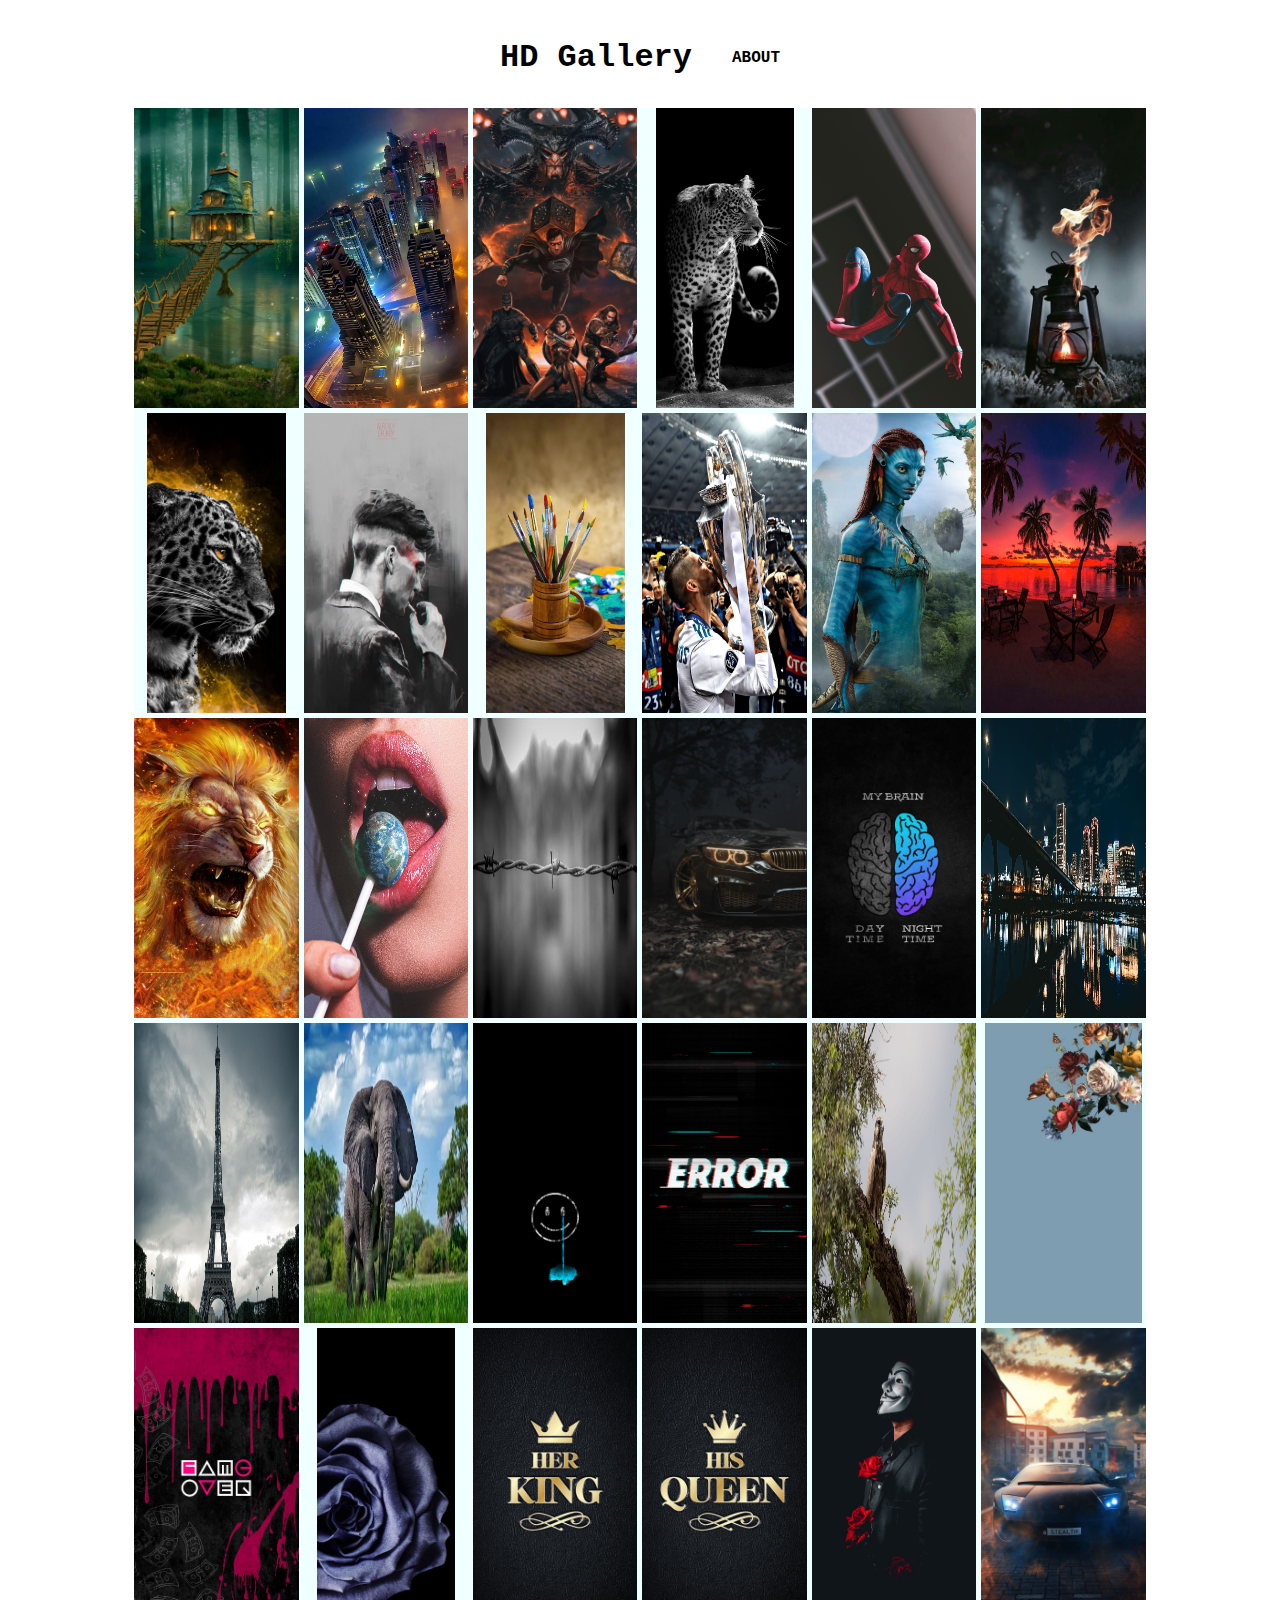
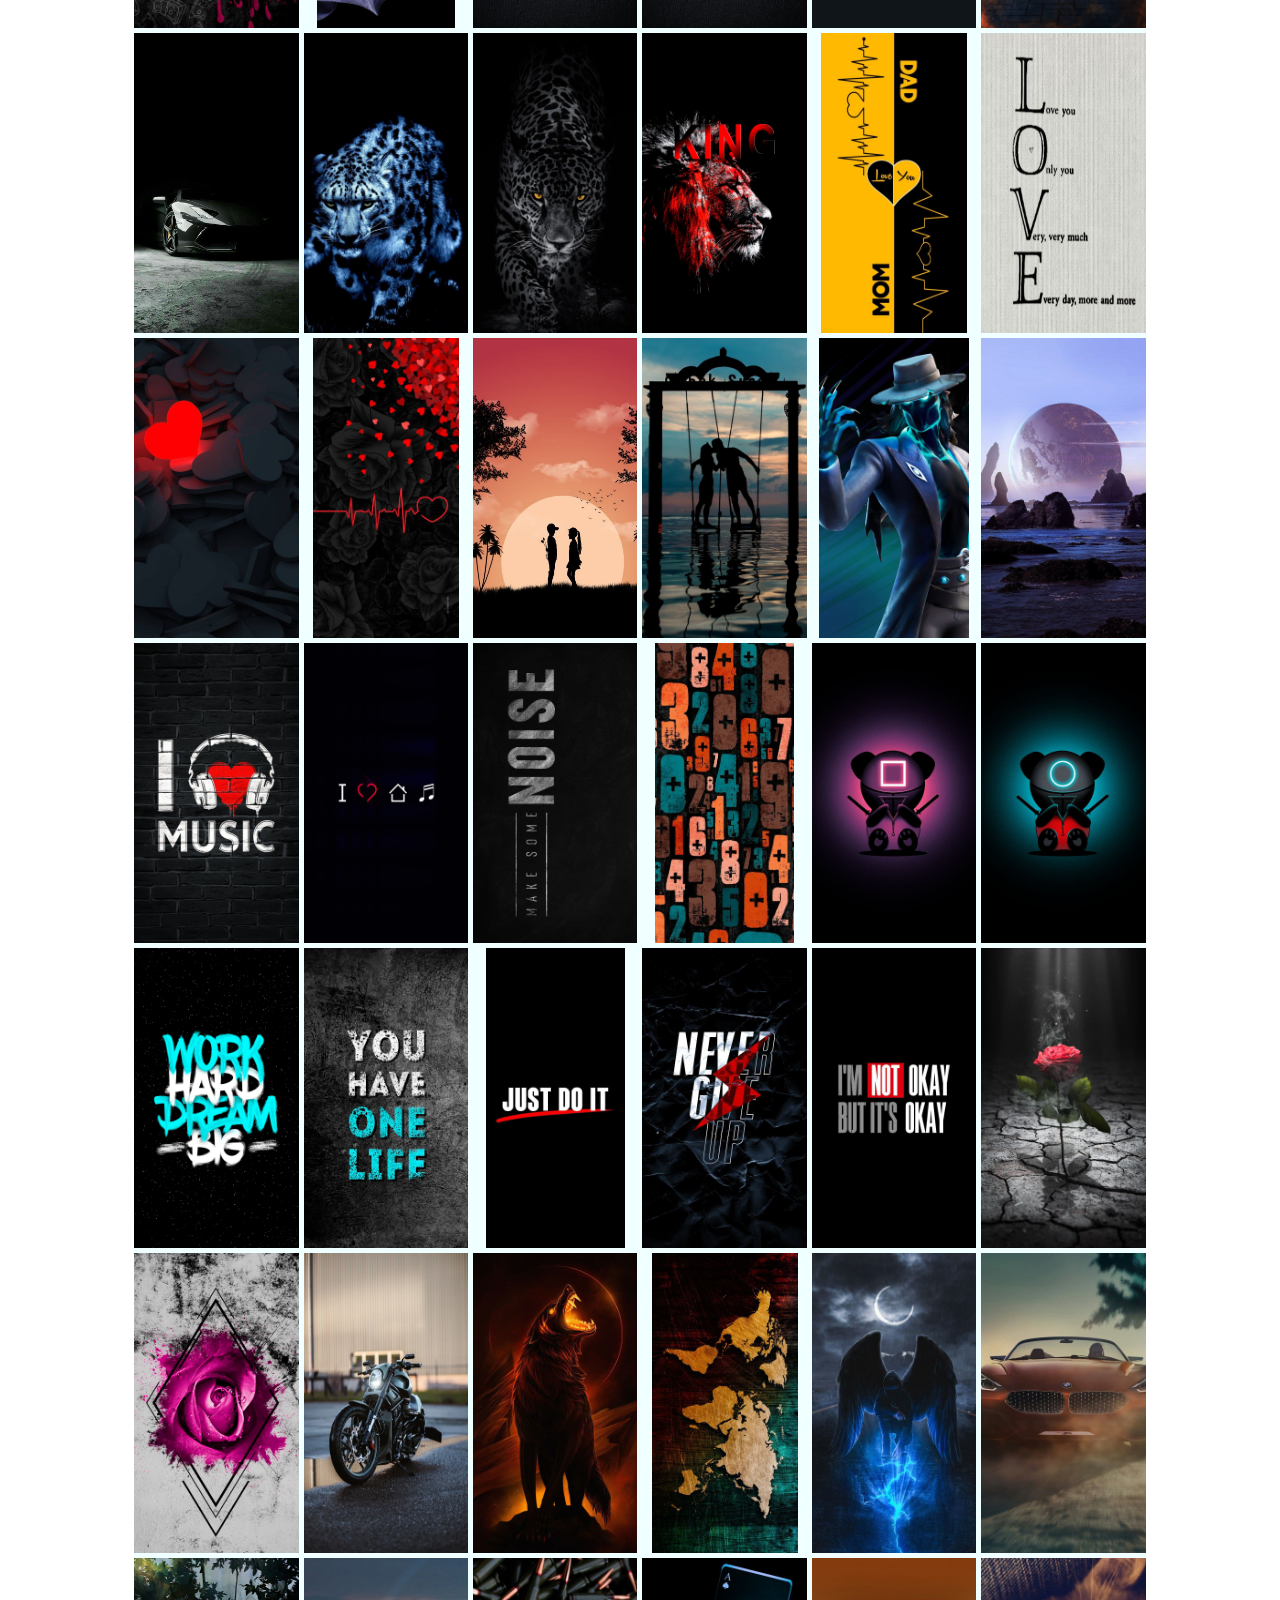
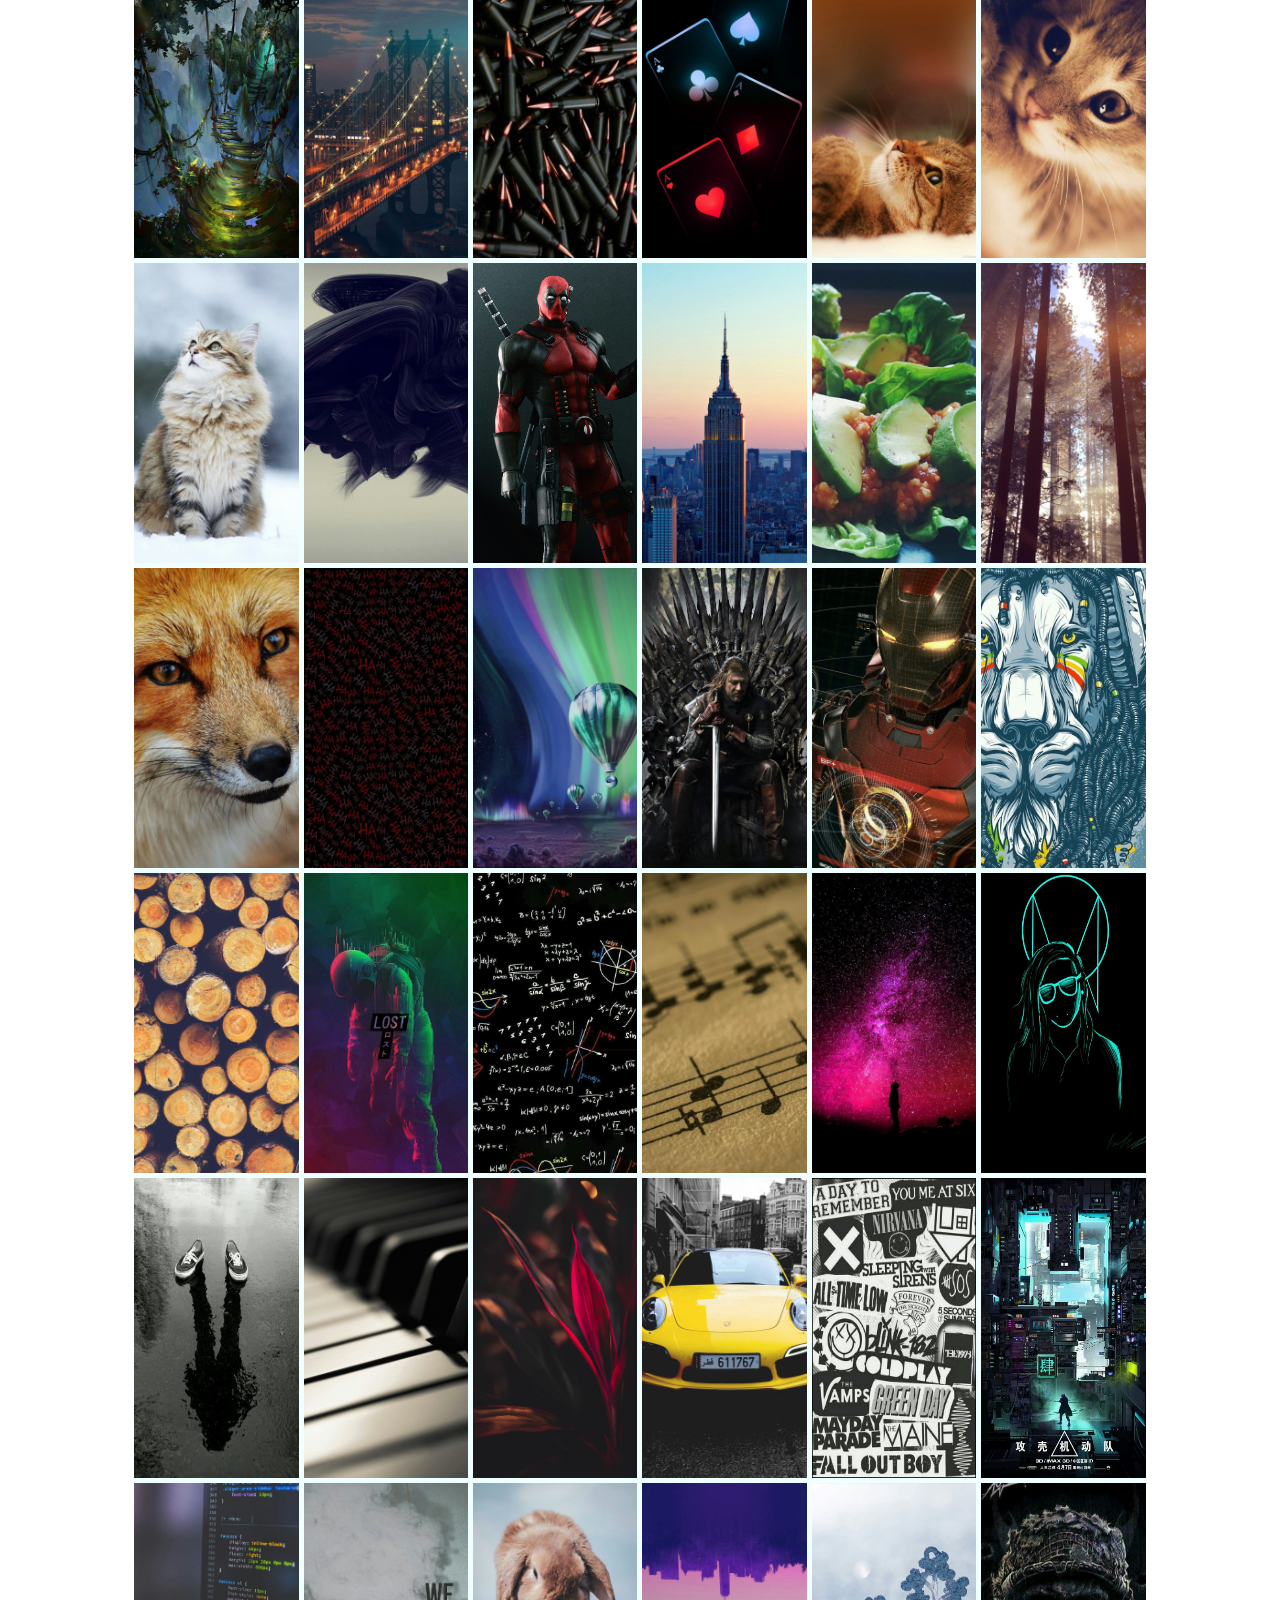
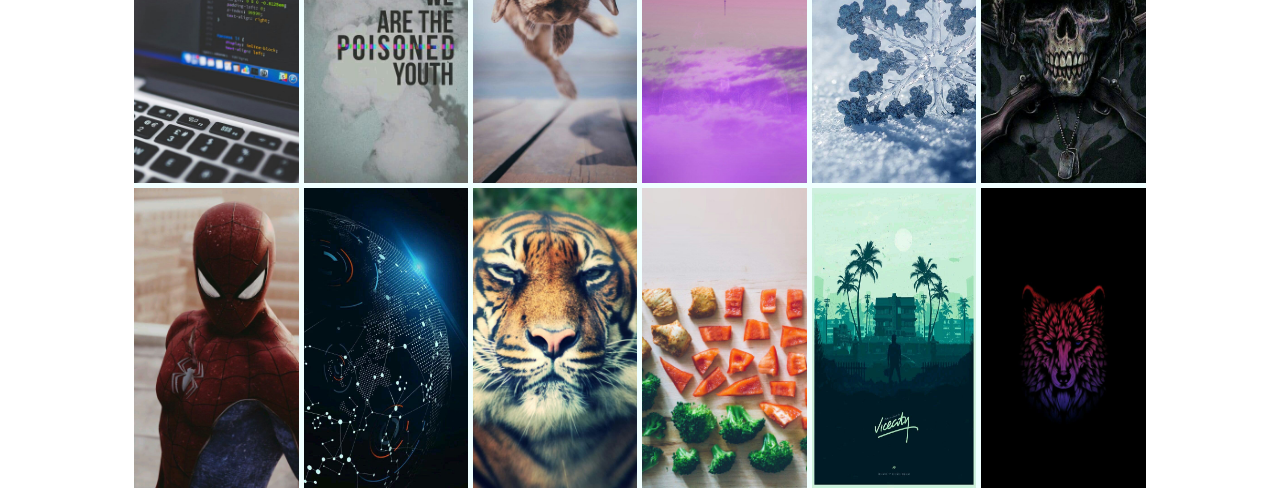
<file: index.html>
<!DOCTYPE html>
<html lang="en">
<head>
    <meta charset="UTF-8">
    <meta http-equiv="X-UA-Compatible" content="IE=edge">
    <meta name="viewport" content="width=device-width, initial-scale=1.0">
    <title>HD Gallery</title>
    <link rel="stylesheet" href="CSS/style.css">
    <link rel="shortcut icon" href="icons/logo hdgallery.png" type="image/x-icon">
    <script async src="main.js"></script>
    <script async src="https://pagead2.googlesyndication.com/pagead/js/adsbygoogle.js?client=ca-pub-2201374715641034"
     crossorigin="anonymous"></script>
    
</head>
<body>
    <header>
        <nav>
            <h1>HD Gallery</h1>
            <ul class="navbar">
                <li class="nav-item"><a href="about.html">About</a></li>
                <!--<li class="nav-item"><a href="#" title="change theme"><img src="https://img.icons8.com/external-prettycons-solid-prettycons/20/000000/external-moon-astrology-and-symbology-prettycons-solid-prettycons.png"/></a></li>-->
            </ul>
        </nav>
    </header>
    <main>
        <div class="container">
            <img class="image" src="images/bridge.jpg" alt="Bridge">
            <img class="image" src="images/city.jpg" alt="City">
            <img class="image" src="images/DC Legends.jpg" alt="DC Legends">
            <img class="image" src="images/leopard.jpg" alt="Leopard">
            <img class="image" src="images/Spiderman.jpg" alt="Spiderman">
            <img class="image" src="images/lantern.jpg" alt="Lantern">
            <img class="image" src="images/Leopard2.jpg" alt="Leopard">
            <img class="image" src="images/Shelby.jpg" alt="Shelby">
            <img class="image" src="images/paintbrushes.jpg" alt="Paint Brushes">
            <img class="image" src="images/Ramos.jpg" alt="Sergio Ramos">
            <img class="image" src="images/avatar.jpg" alt="Avatar">
            <img class="image" src="images/beachfront.jpg" alt="beachfront">
            <img class="image" src="images/Lion.jpg" alt="Lion">
            <img class="image" src="images/lollipop.jpg" alt="Lollipop">
            <img class="image" src="images/BarbedWire.jpg" alt="Barbed Wire">
            <img class="image" src="images/BMW.jpg" alt="BMW">
            <img class="image" src="images/Brain.jpg" alt=" My Brain">
            <img class="image" src="images/City2.jpg" alt="City 2">
            <img class="image" src="images/Eiffel tower.jpg" alt="Eiffel Tower">
            <img class="image" src="images/Elephant.jpg" alt="Elephant">
            <img class="image" src="images/emoji.jpg" alt="Emoji">
            <img class="image" src="images/Error.jpg" alt="Error">
            <img class="image" src="images/Falcon.jpg" alt="Falcon">
            <img class="image" src="images/Flowers.jpg" alt="Flowers">
            <img class="image" src="images/Gameover.jpg" alt="Gameover">
            <img class="image" src="images/Grayscale rose.jpg" alt="GrayScale Rose">
            <img class="image" src="images/HerKing.jpg" alt="Her King">
            <img class="image" src="images/HisQueen.jpg" alt="His Queen">
            <img class="image" src="images/JokerLove.jpg" alt="Joker Love">
            <img class="image" src="images/Lamboghini.jpg" alt="Lamboghini">
            <img class="image" src="images/Lamboghini2.jpg" alt="Lamboghini">
            <img class="image" src="images/Leopard3.jpg" alt=" Leopard">
            <img class="image" src="images/Leopard4.jpg" alt="Leopard">
            <img class="image" src="images/Lion2.jpg" alt="Lion">
            <img class="image" src="images/Love.jpg" alt="Love Image">
            <img class="image" src="images/Love2.jpg" alt="Love Image">
            <img class="image" src="images/Love3.jpg" alt="Love Image">
            <img class="image" src="images/Love4.jpg" alt="Love Image">
            <img class="image" src="images/Lovescene1.jpg" alt="Love Scene">
            <img class="image" src="images/Lovescene2.jpg" alt="Love Scene">
            <img class="image" src="images/MJ.jpg" alt="Micheal Jackson">
            <img class="image" src="images/Moon.jpg" alt="Moon">
            <img class="image" src="images/MusicLove.jpg" alt="Music Love">
            <img class="image" src="images/Musiclove2.jpg" alt="Music Love">
            <img class="image" src="images/Noise.jpg" alt="Noise">
            <img class="image" src="images/Numbers.jpg" alt="Numbers">
            <img class="image" src="images/Panda1.jpg" alt="Panda">
            <img class="image" src="images/Panda2.jpg" alt="Panda">
            <img class="image" src="images/Quote1.jpg" alt="Quote">
            <img class="image" src="images/Quote2.jpg" alt="Quote">
            <img class="image" src="images/Quote3.jpg" alt="Quote">
            <img class="image" src="images/Quote4.jpg" alt="Quote">
            <img class="image" src="images/Quote5.jpg" alt="Quote">
            <img class="image" src="images/Rose.jpg" alt="Rose">
            <img class="image" src="images/roseart.jpg" alt="Rose">
            <img class="image" src="images/Sport Bike.jpg" alt="MotorCycle">
            <img class="image" src="images/wolf.jpg" alt="Wolf">
            <img class="image" src="images/World map.jpg" alt="World Map">
            <img class="image" src="images/Angel.jpg" alt="Angel">
            <img class="image" src="images/BMW Z4.jpg" alt="BMW Z4">
            <img class="image" src="images/bridge2.jpg" alt="Bridge">
            <img class="image" src="images/bridge3.jpg" alt="Bridge">
            <img class="image" src="images/Bullets.jpg" alt="Bullets">
            <img class="image" src="images/Card.jpg" alt="Cards">
            <img class="image" src="images/Cat.jpg" alt="Cat Pic">
            <img class="image" src="images/cat2.jpg" alt="Cat Pic">
            <img class="image" src="images/Cat3.jpg" alt="Cat Pic">
            <img class="image" src="images/color art.jpg" alt="Color Art">
            <img class="image" src="images/deadpool.jpg" alt="DeadPool">
            <img class="image" src="images/EmpireState Building.jpg" alt="Empire State Building">
            <img class="image" src="images/Food.jpg" alt="Food">
            <img class="image" src="images/forest.jpg" alt="Forest">
            <img class="image" src="images/fox.jpg" alt="Fox Pic">
            <img class="image" src="images/hahaha.jpg" alt="Hahaha">
            <img class="image" src="images/HotAir Ballon.jpg" alt="Hot Air Ballon">
            <img class="image" src="images/iron throne.jpg" alt="Iron Throne">
            <img class="image" src="images/IronMan.jpg" alt="Iron Man">
            <img class="image" src="images/Lion3.jpg" alt="Lion">
            <img class="image" src="images/logs.jpg" alt="Logs">
            <img class="image" src="images/Lost.jpg" alt="Lost">
            <img class="image" src="images/math.jpg" alt="Equations">
            <img class="image" src="images/music.jpg" alt="Music Chordes">
            <img class="image" src="images/Nightsky.jpg" alt="Nightsky">
            <img class="image" src="images/Pencilart.jpg" alt="PencilArt">
            <img class="image" src="images/photography.jpg" alt="photography">
            <img class="image" src="images/Piano.jpg" alt="Piano Keys">
            <img class="image" src="images/Plant.jpg" alt="Plant">
            <img class="image" src="images/Porsche.jpg" alt="Porsche">
            <img class="image" src="images/poster.jpg" alt="Poster">
            <img class="image" src="images/poster2.jpg" alt="Poster">
            <img class="image" src="images/Programming.jpg" alt="Programming">
            <img class="image" src="images/Quote6.jpg" alt="Quote">
            <img class="image" src="images/Rabbit.jpg" alt="Rabbit">
            <img class="image" src="images/skyline inverted.jpg" alt="Skyline">
            <img class="image" src="images/snowflake.jpg" alt="snowflake">
            <img class="image" src="images/Soilderskull.jpg" alt="Soilderskull">
            <img class="image" src="images/Spiderman2.jpg" alt="Spiderman">
            <img class="image" src="images/tech.jpg" alt="Innovation">
            <img class="image" src="images/tiger.jpg" alt="Tiger">
            <img class="image" src="images/Vegetable.jpg" alt="Vegetable">
            <img class="image" src="images/vicecity.jpg" alt="Vicecity">
            <img class="image" src="images/wolf2.jpg" alt="Wolf">

        <div class="modal">
            <div class="modal-content">
            <div class="modal-header">
                <h3 class="title"></h3><span class="close"> &times;</span>
            </div>
            <div class="modal-body">
            <div class="utility-bar">
              <a href="#" download title="Download" ><img class="icon" id="download" src="icons/icons8-download.gif" alt="download"></a>
              <img class="icon" id="thumbs-up" title="Like" src="icons/icons8-thumbs-up.gif" alt="thumbs up">
              <img class="icon" title="Mark as Favorite" class="favorite" src="icons/icons8-favorite-64.png" alt="favorite">
            </div>

            </div>
            <div class="modal-footer">
                <p>&copy; HD Wallpapers Gallery. &nbsp; Terms and Conditions Apply</p>
            </div>
            </div>
        </div>
    </main>
    
</body>
</html>
</file>
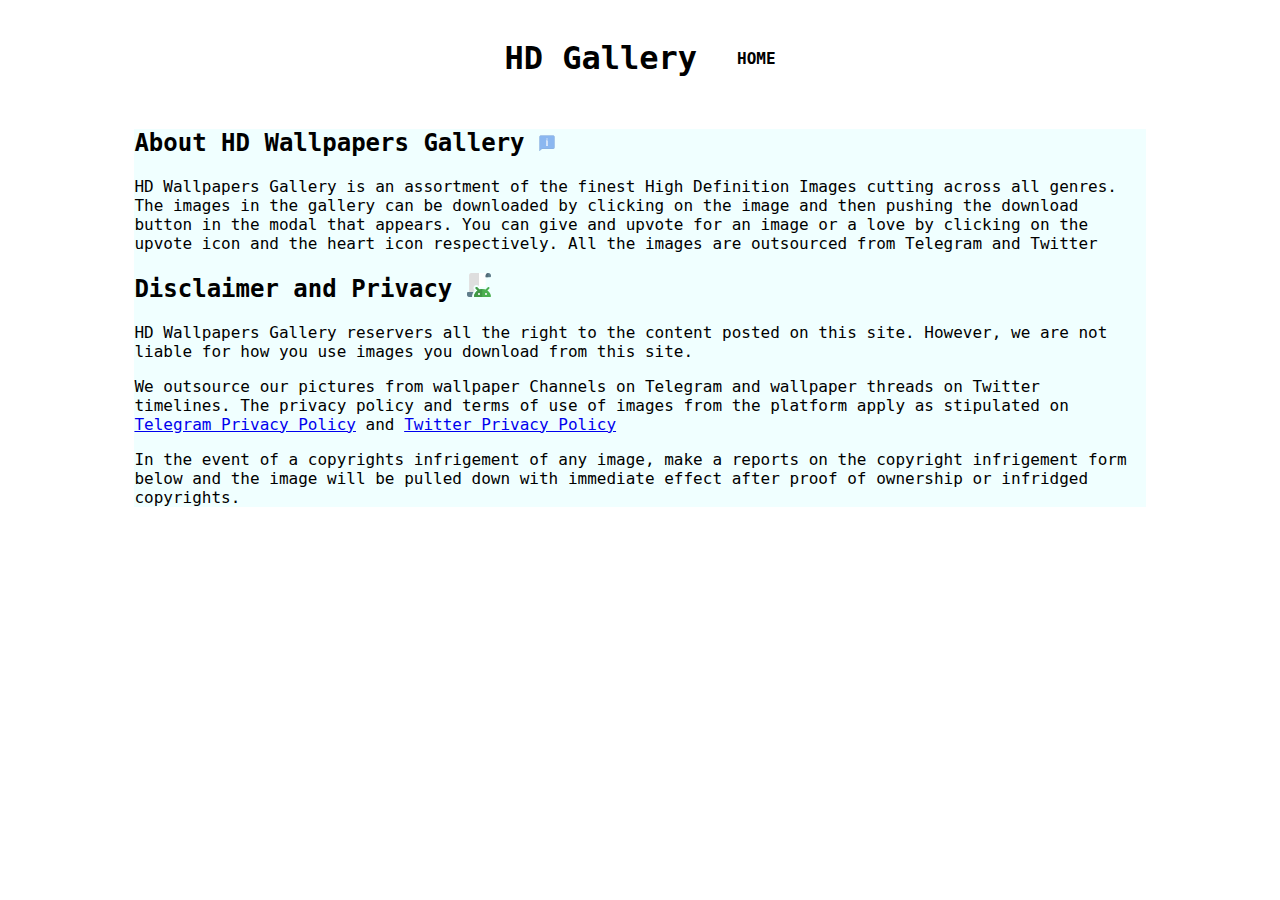
<file: about.html>
<!DOCTYPE html>
<html lang="en">
<head>
    <meta charset="UTF-8">
    <meta http-equiv="X-UA-Compatible" content="IE=edge">
    <meta name="viewport" content="width=device-width, initial-scale=1.0">
    <title>HD Gallery</title>
    <link rel="stylesheet" href="CSS/style.css">
    <link rel="shortcut icon" href="icons/logo hdgallery.png" type="image/x-icon">
    <script src="main.js"></script>
    <script async src="https://pagead2.googlesyndication.com/pagead/js/adsbygoogle.js?client=ca-pub-2201374715641034"
     crossorigin="anonymous"></script>
</head>
<body>
    <header>
        <nav>
            <h1>HD Gallery</h1>
            <ul class="navbar">
                <li class="nav-item"><a href="index.html">Home</a></li>
                <!--<li class="nav-item"><a href="#" title="change theme"><img src="https://img.icons8.com/external-prettycons-solid-prettycons/20/000000/external-moon-astrology-and-symbology-prettycons-solid-prettycons.png"/></a></li>-->
            </ul>
        </nav>
    </header>
    <main>
        <section class="About">
            <h2>About HD Wallpapers Gallery <img src="icons/icons8-about-16.png"></h2>
            <div class="about-content">
                <p>HD Wallpapers Gallery is an assortment of the finest High Definition Images cutting across all genres. The images in the gallery can be downloaded by clicking on the image and then pushing the download button in the modal that appears. You can give and upvote for an image or a love by clicking on the upvote icon and the heart icon respectively. All the images are outsourced from Telegram and Twitter</p>
            </div>
        </section>
        <section class="disclaimer">
            <h2>Disclaimer and Privacy <img src="icons/icons8-privacy-and-disclaimer-documentation-of-an-android-operating-system-24.png" > </h2>
            <div class="about-content">
              <p>HD Wallpapers Gallery reservers all the right to the content posted on this site. However, we are not liable for how you use images you download from this site.</p>
              <p>We outsource our pictures from wallpaper Channels on Telegram and wallpaper threads on Twitter timelines. The privacy policy and terms of use of images from the platform apply as stipulated on <a href="https://telegram.org/privacy" target="_blank" rel="noopener noreferrer">Telegram Privacy Policy</a> and <a href="https://twitter.com/en/privacy" target="_blank" rel="noopener noreferrer">Twitter Privacy Policy</a></p>
              <p>In the event of a copyrights infrigement of any image, make a reports on the copyright infrigement form below and the image will be pulled down with immediate effect after proof of ownership or infridged copyrights.</p>
            </div>

        </section>
    </main>
    
</body>
</html>
</file>
<file: CSS/style.css>
html{
    font-size: 62.5%;
}
body{
    font-size: 1.6rem;
    font-family: monospace, serif;
}
header{
    padding: 1rem;
}
nav{
    display: flex;
    flex-direction: row;
    justify-content: center;
    align-items: center;
}
nav .navbar{
    list-style: none;
}
.navbar li a{
    color: #000;
    font-size: 1.6rem;
    font-weight:bold;
    text-decoration: none;
    text-transform: uppercase;
}
.navbar li{
    display: inline;
}
.navbar li a:hover{
    border-bottom: 0.1rem solid #000;
}
main{
    width: 80%;
    margin: auto;
    background-color: #f0ffff;
}
.container{
    display: grid;
    grid-template-columns: auto auto auto auto auto auto;
    justify-content: center;
    align-content: space-between;
    justify-items: center;
    align-items: center;
    grid-gap: 0.5rem;
}
.image{
    max-width: 100%;
    height: 30rem;
    transition: all 0.25s ease-in;
}

/*modal styles*/
.modal{
    display: none;
    position: fixed;
    z-index: 1;
    top:0;
    left:0;
    overflow: auto;
    width:100%;
    height: 100%;
    background-color: #000;
    background-color: rgba(0,0,0,0.75);
}

.modal-content{
    border:0.1rem solid #000;
    width:75%;
    margin: 10% auto;
    background: #fefefe;
}
.modal-header, .modal-footer{
    display: flex;
    align-content:center;
    align-items: center;
    padding: 0.25rem;
    background-color: #a12;
    color:#000;
    text-align:center;
    box-sizing: border-box;
 }
 .modal-body{
     padding: 1rem;
     display: flex;
     flex-direction: row;
     position: relative;
     margin-left:4rem;
 }
.utility-bar{
     display: flex;
     flex-direction:column;
     position: absolute;
     left:0;
     top:0;
     width: 4rem;
 }
.utility-bar .icon{
 display: block;
 width: 2.5rem;
 height: 2.5rem;
 margin: 1rem;
 cursor: pointer;

}
 .close{
    display:block;
    margin-left:auto;
    font-size: 3rem;
    font-weight: bold;
    color: #aaa;
 }
 .close:hover, .close:focus{
     cursor: pointer;
     text-decoration: none;
     color: #000;
 }

 /*responsiveness*/
 @media(max-width:768px){
     main{
         width: 92.5%;
         margin: auto;
     }
    .container{
        display: flex;
        flex-direction: row;
        justify-content: center;
        flex-wrap: wrap;
        align-items: center;
    }
 }
</file>
